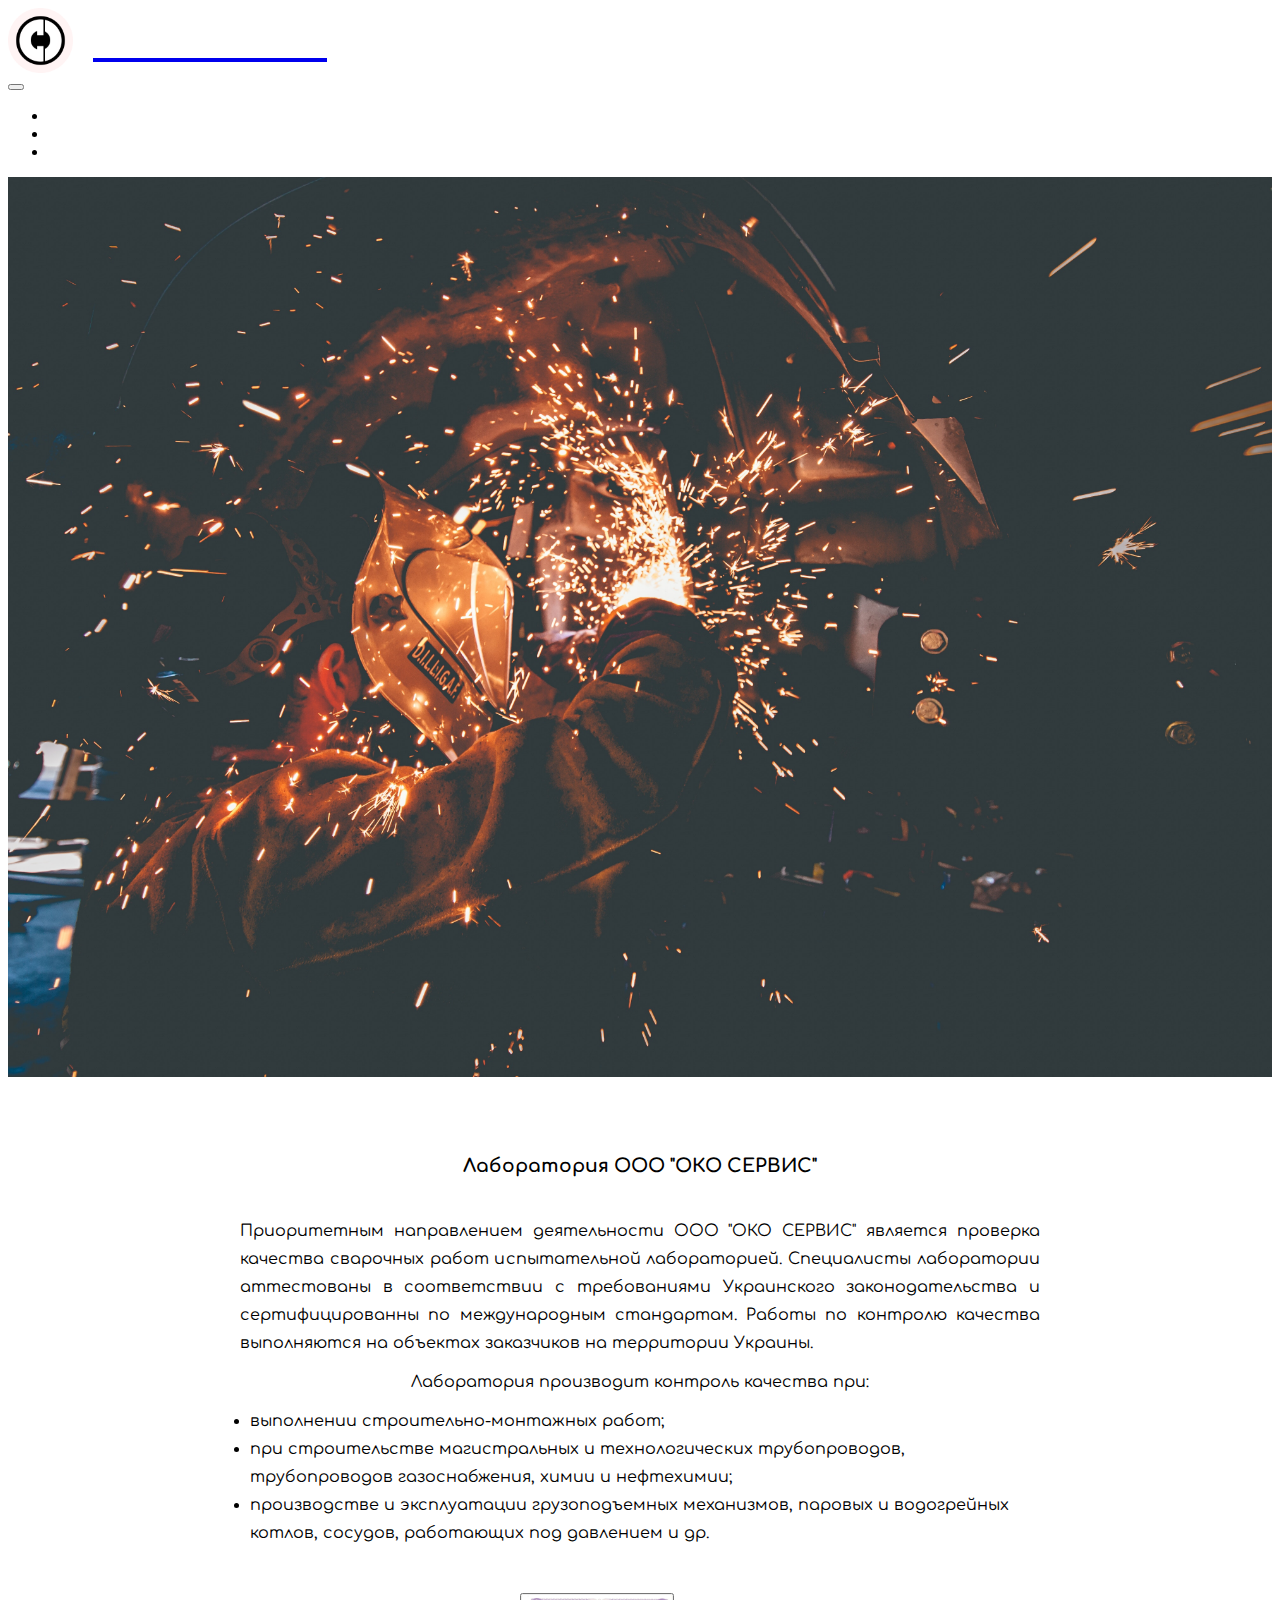
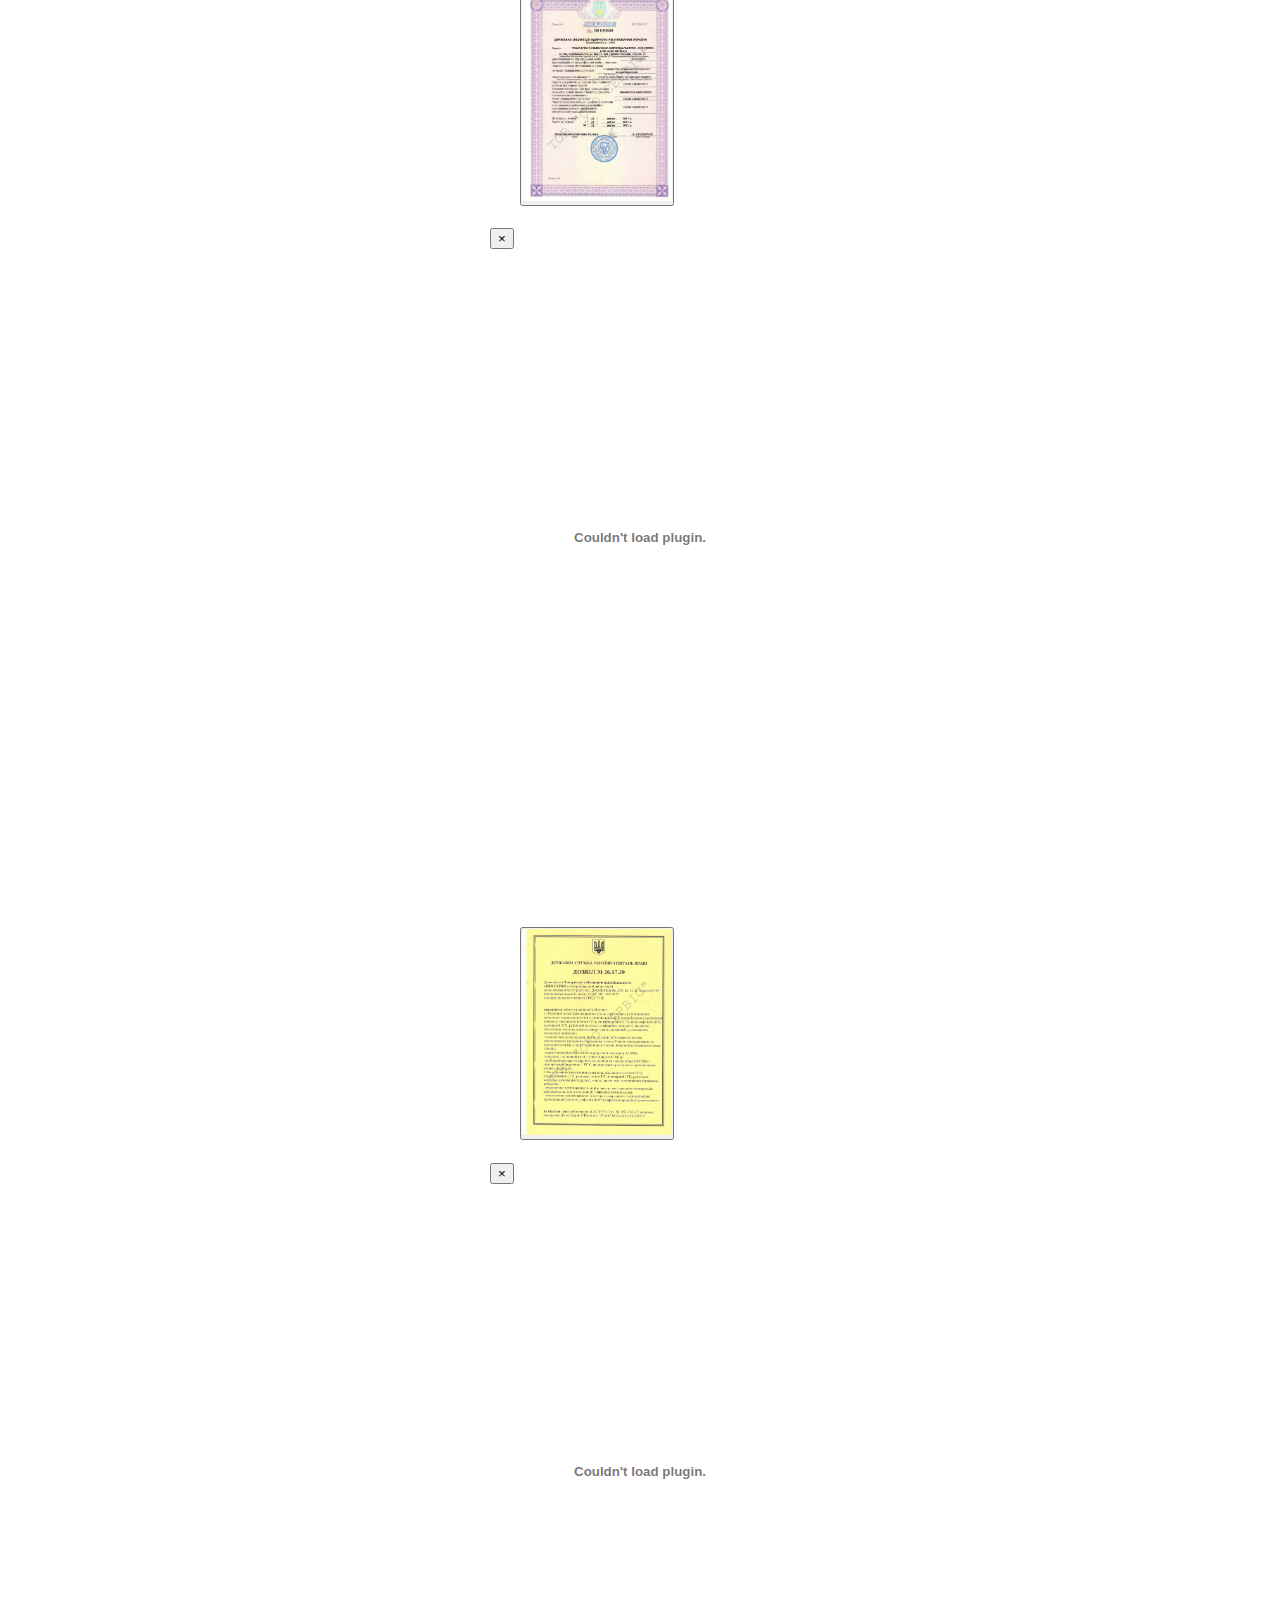
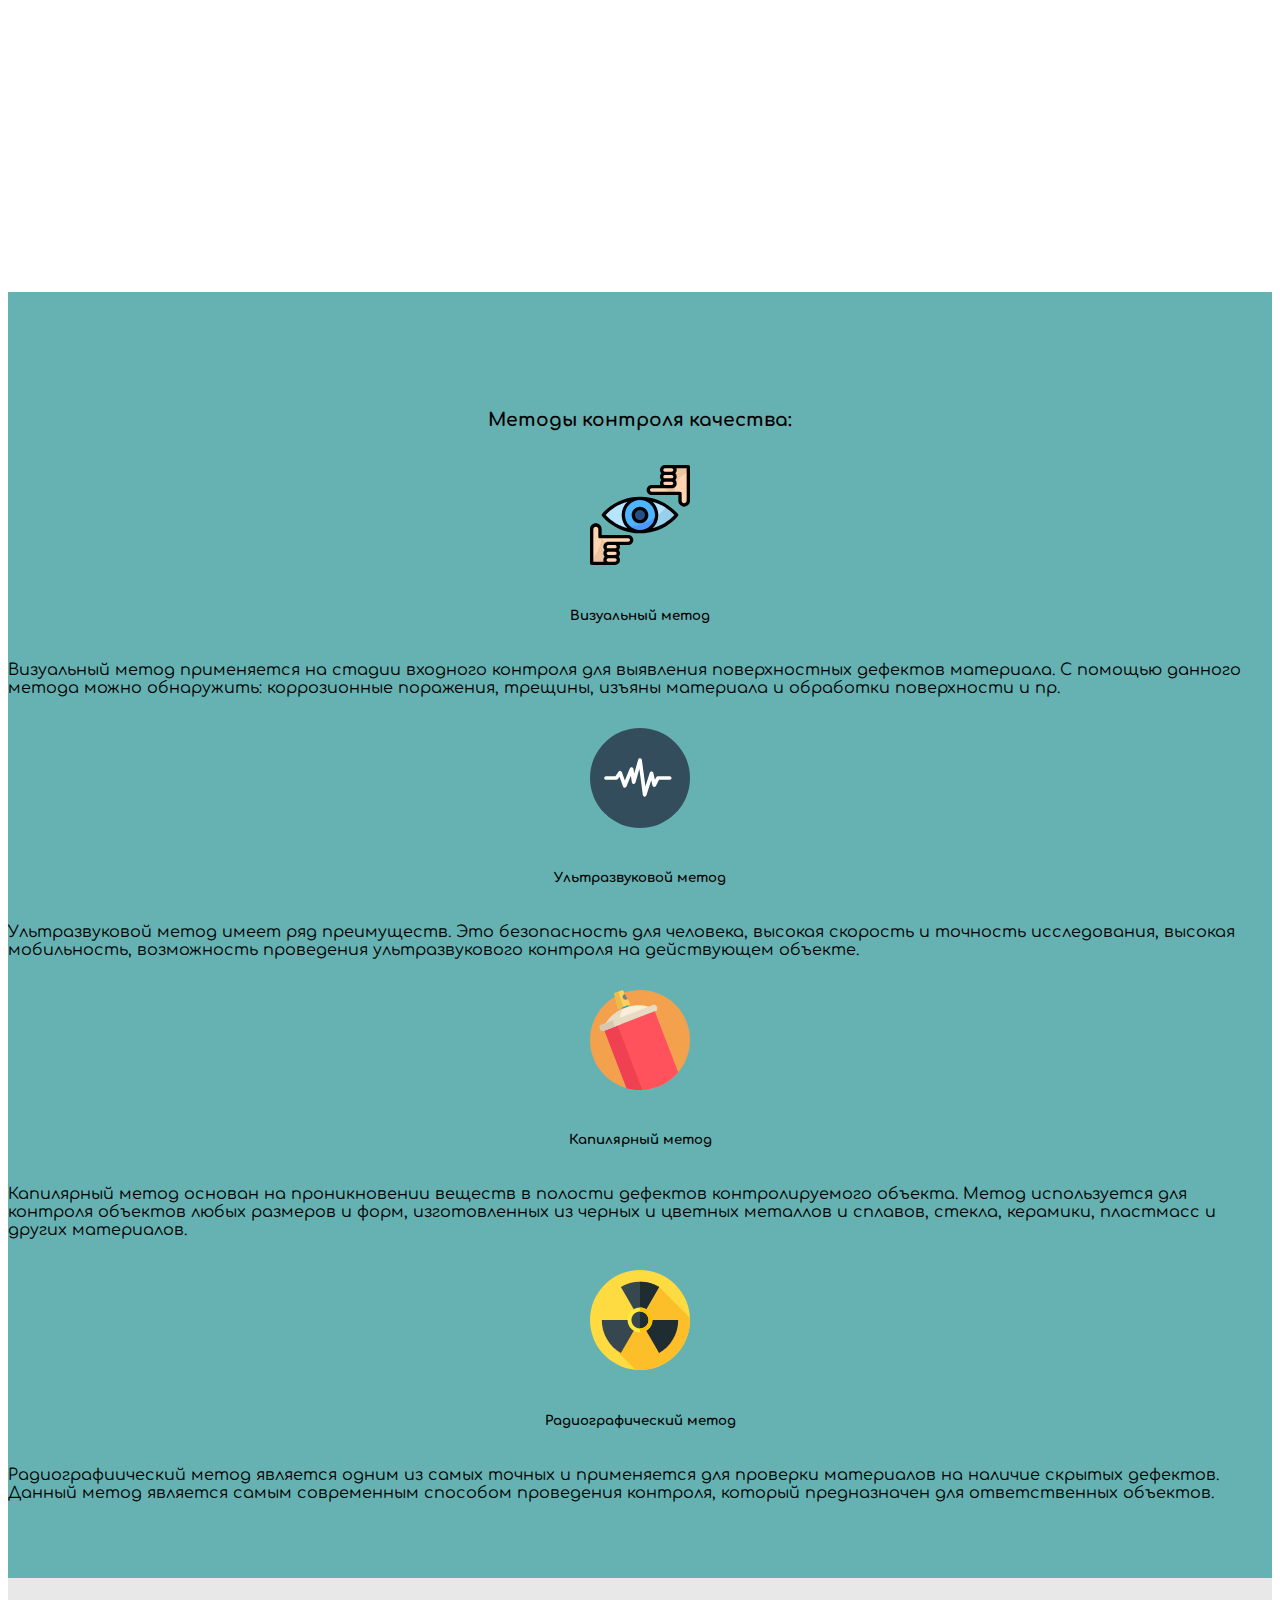
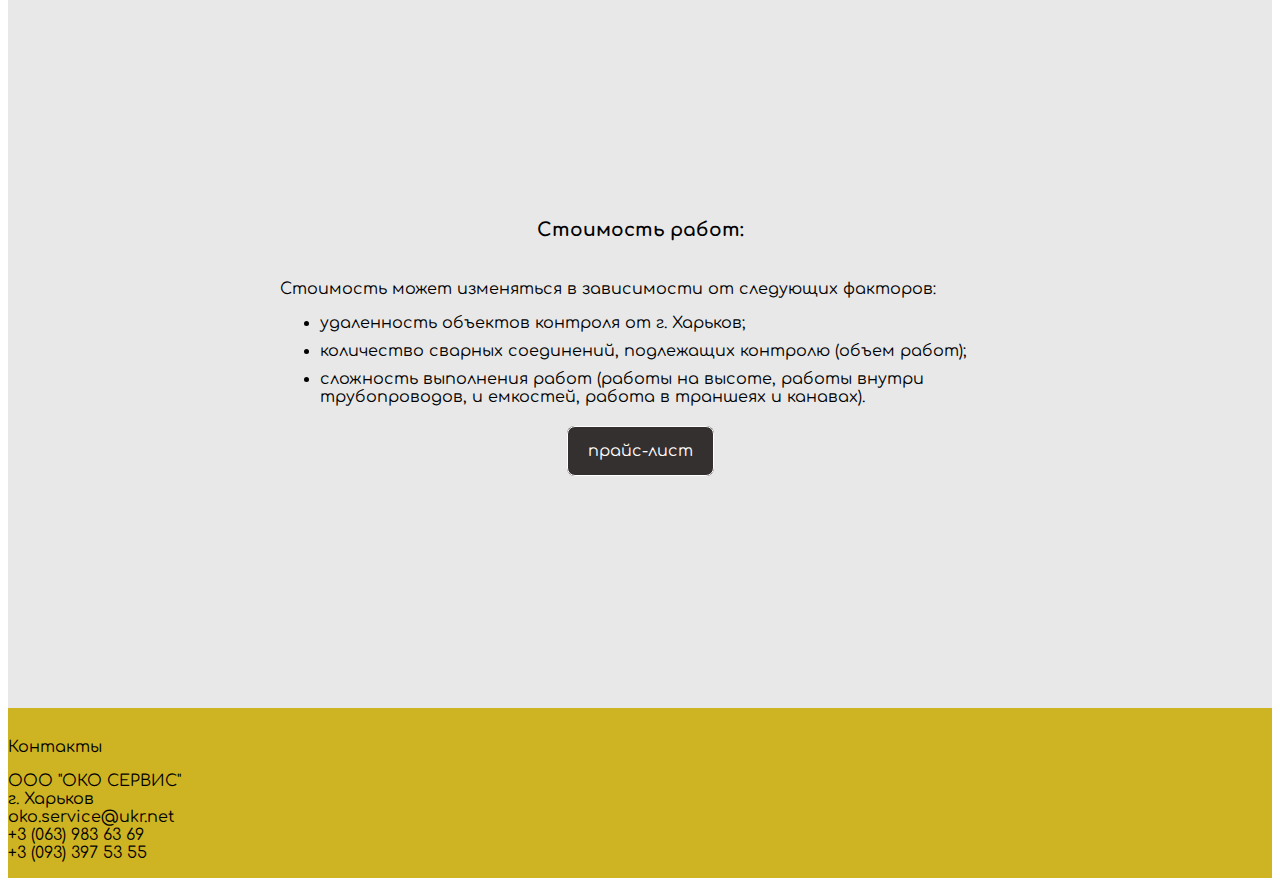
<file: index.html>
<!DOCTYPE html>
<html>

<head>
  <meta charset="utf-8" />
  <meta http-equiv="X-UA-Compatible" content="IE=edge">
  <title>"ОКО СЕРВИС" - испытательная лаборатория неразрушающего контроля</title>
  <meta name="viewport" content="width=device-width, initial-scale=1">
  <meta name="Description" content="Испытательная лаборатория неразрушающего контроля, дефектоскопия, контроль качества сварных соединений в Украине.">
  <meta name="keywords" content="контроль качества сварки, неразрушающий контроль, дефектоскопия,
                                    испытательная лаборатория, ультразвук, промышленная рентгенография,
                                     капилярный метод, визуальный метод, толщинометрия, oko-service.tech, ОКО СЕРВІС, ОКО СЕРВИС">
  <link rel="shortcut icon" href="favicon.ico" type="image/x-icon">
  <link rel="stylesheet" href="https://cdnjs.cloudflare.com/ajax/libs/animate.css/3.7.0/animate.min.css">
  <link rel="stylesheet" href="https://stackpath.bootstrapcdn.com/bootstrap/4.1.3/css/bootstrap.min.css" integrity="sha384-MCw98/SFnGE8fJT3GXwEOngsV7Zt27NXFoaoApmYm81iuXoPkFOJwJ8ERdknLPMO"
    crossorigin="anonymous">
  <link rel="stylesheet" type="text/css" media="screen" href="css/main.css" />
  <link rel="stylesheet" type="text/css" media="screen" href="css/media.css" />
</head>

<body>
  <nav class="navbar navbar-expand-lg fixed-top">
    <div class="container">
    <a class="navbar-brand" href="#">
      <span class="brand-img"></span>
      <span>ОКО СЕРВИС</span>
    </a>
    <button class="navbar-toggler" type="button" data-toggle="collapse" data-target="#navbarNav" aria-controls="navbarNav" aria-expanded="false"
      aria-label="Toggle navigation">
      <span class="navbar-toggler-icon"></span>
    </button>
    <div class="collapse navbar-collapse" id="navbarNav">
      <ul class="navbar-nav">
        <li class="nav-item active">
          <a class="nav-link" href="#about">о нас</a>
        </li>
        <li class="nav-item">
          <a class="nav-link" href="#price" id="price-btn">цены</a>
          <li class="nav-item">
            <a class="nav-link" href="#contacts" id="contacts-btn">контакты</a>
          </li>
      </ul>
    </div>
  </div>
  </nav>
  <div class="section section-1">
    <!-- <div class="mask"></div> -->
  </div>
  <div class="section section-2 container" id="about">
    <h3>Лаборатория ООО "ОКО СЕРВИС"</h3>
    <p>Приоритетным направлением деятельности ООО "ОКО СЕРВИС" является проверка качества сварочных работ испытательной лабораторией.
      Специалисты лаборатории аттестованы в соответствии с требованиями Украинского законодательства и сертифицированны по
      международным стандартам. Работы по контролю качества выполняются на объектах заказчиков на территории Украины.
    </p>

    <span> Лаборатория производит контроль качества при:</span>
    <ul>
      <li>выполнении строительно-монтажных работ;</li>
      <li>при строительстве магистральных и технологических трубопроводов, трубопроводов газоснабжения, химии и нефтехимии;</li>
      <li>производстве и эксплуатации грузоподъемных механизмов, паровых и водогрейных котлов, сосудов, работающих под давлением
        и др.
      </li>
    </ul>
<div class="docs-view">
    <!-- - license -->
<button type="button" class="btn btn-img" data-toggle="modal" data-target="#license">
 <img src="media/license_front.jpg" alt="">
</button>

<div class="modal fade" id="license" tabindex="-1" role="dialog" aria-labelledby="license" aria-hidden="true">
  <div class="modal-dialog" role="document">
    <div class="modal-content">
      <div class="modal-header">
        <h5 class="modal-title" id="license"></h5>
        <button type="button" class="close" data-dismiss="modal" aria-label="Close">
          <span aria-hidden="true">&times;</span>
        </button>
      </div>
      <div class="modal-body">
        <embed src="media/license.pdf"
         frameborder="0"
            width="100%"
            height="100%"
            class="modal-pdf">
      </div>

    </div>
  </div>
</div>
<!-- license end -->

<!-- permit -->
<button type="button" class="btn btn-img" data-toggle="modal" data-target="#permit">
  <img src="media/permit_front.jpg" alt="">
 </button>
 
 <div class="modal fade" id="permit" tabindex="-1" role="dialog" aria-labelledby="permit" aria-hidden="true">
   <div class="modal-dialog" role="document">
     <div class="modal-content">
       <div class="modal-header">
         <h5 class="modal-title" id="permit"></h5>
         <button type="button" class="close" data-dismiss="modal" aria-label="Close">
           <span aria-hidden="true">&times;</span>
         </button>
       </div>
       <div class="modal-body">
         <embed src="media/permit.pdf"
          frameborder="0"
             width="100%"
             height="100%"
             class="modal-pdf">
       </div>
 
     </div>
   </div>
 </div>
<!-- permit end -->
</div>
  </div>

  <div class="section-3 section">
    <div class="container">
      <h3>Методы контроля качества:</h3>
      <div class="row">
        <div class="col-md-6 method">
          <img src="media/visual_icon.svg" alt="">
          <h5>Визуальный метод</h5>
          <p>Визуальный метод применяется на стадии входного контроля для выявления поверхностных дефектов материала.
             С помощью данного метода можно обнаружить: коррозионные поражения, трещины, изъяны материала
              и обработки поверхности и пр. </p>
        </div>
        <div class="col-md-6 method">
          <img src="media/sound-waves_icon.svg" alt="">
          <h5>Ультразвуковой метод</h5>
          <p>Ультразвуковой метод  имеет ряд преимуществ.
             Это безопасность для человека, высокая скорость и точность исследования, высокая мобильность,
              возможность проведения ультразвукового контроля на действующем объекте.</p>
        </div>
      </div>
      <div class="row">
        <div class="col-md-6 method">
          <img src="media/paint_icon.svg" alt="">
          <h5>Капилярный метод</h5>
          <p>Капилярный метод основан на проникновении веществ в полости дефектов контролируемого объекта. 
              Метод используется для контроля объектов любых размеров и форм,
               изготовленных из черных и цветных металлов и сплавов, стекла, керамики, 
              пластмасс и других материалов.
          </p>
        </div>
        <div class="col-md-6 method">
          <img src="media/ray3.svg" alt="">
          <h5>Радиографический метод</h5>
          <p>Радиографиический метод является одним из самых точных и применяется для проверки материалов на наличие скрытых дефектов.
           Данный метод является самым современным способом
              проведения контроля, который предназначен для ответственных объектов.
             </p>
        </div>
      </div>
    </div>
  </div>
  <div class="section section-4" id="price">
    <div class="container price-info">
      <h3>Стоимость работ:</h3>
      <p>Стоимость может изменяться в зависимости от следующих факторов:</p>
      <ul class="price-factors">
        <li>удаленность объектов контроля от г. Харьков;</li>
        <li>количество сварных соединений, подлежащих контролю (объем работ);</li>
        <li>сложность выполнения работ (работы на высоте, работы внутри трубопроводов,
          и емкостей, работа в траншеях и канавах).</li>
      </ul>
    </div>
    <span class="download-btn">
        <a download="price-list.pdf"
         href="media/price-list.pdf"
          target="_blank"
          class="animated">прайс-лист</a>
    </span>
    <div class="contacts" id="contacts">
      <div class="container">
        <div class="row">
          <div class="col-md-3">
            <span >Контакты</span>
          </div>
          <div class="col-md-9">
            <ul>
              <li>ООО "ОКО СЕРВИС"</li>
              <li>г. Харьков</li>
              <li><a href="mailto:oko.service@ukr.net">oko.service@ukr.net</a></li>
              <li>
                <ul>
                  <li><a href="tel:+30639836369">+3 (063) 983 63 69</a></li>
                  <li><a href="tel:+30933975355">+3 (093) 397 53 55</a></li>
                </ul>
              </li>
            </ul>
          </div>
        </div>
      </div>
    </div>
  </div>

  <script src="https://code.jquery.com/jquery-3.3.1.min.js" integrity="sha256-FgpCb/KJQlLNfOu91ta32o/NMZxltwRo8QtmkMRdAu8="
    crossorigin="anonymous"></script>
  <script src="https://cdnjs.cloudflare.com/ajax/libs/popper.js/1.14.3/umd/popper.min.js" integrity="sha384-ZMP7rVo3mIykV+2+9J3UJ46jBk0WLaUAdn689aCwoqbBJiSnjAK/l8WvCWPIPm49"
    crossorigin="anonymous"></script>
  <script src="https://stackpath.bootstrapcdn.com/bootstrap/4.1.3/js/bootstrap.min.js" integrity="sha384-ChfqqxuZUCnJSK3+MXmPNIyE6ZbWh2IMqE241rYiqJxyMiZ6OW/JmZQ5stwEULTy"
    crossorigin="anonymous"></script>
  <script src="js/main.js"></script>
</body>

</html>
</file>
<file: css/main.css>
/* @import url('https://fonts.googleapis.com/css?family=Poiret+One'); */
@import url('https://fonts.googleapis.com/css?family=Roboto:400,500,700,900');
@import url('https://fonts.googleapis.com/css?family=Comfortaa:300,400,700&subset=cyrillic,cyrillic-ext');
@import url('../fonts/fonts.css');

body {
    font-family: 'Comfortaa', cursive;
}

h1 {
    color: white;
}

button, 
.btn:focus,
.close:focus {
   box-shadow: none;
   outline: none !important;
}

.section {
    min-height: 100vh;
    display: flex;
    flex-direction: column;
    align-items: center;
    justify-content: center;
}

.section-1 {
    background: url("../media/ie-screen.jpg") no-repeat center;
    background-size: cover;
    width: 100%;
    min-height: 100vh;
}

/* .video {
    position: absolute;
  right: 0; 
  bottom: 0;
  min-width: 100%; 
  min-height: 100%;
  width: auto; 
  height: auto;
  z-index: -100;
} */

.navbar-brand {
    display: flex;
    align-items: center;
}

.navbar-brand span {
    font-family: 'Poiret One', cursive;
    color: #ffffff;
    font-size: 40px;
    margin-right: 20px;
}

.brand-img {
    background: url("../media/logoPng.png") no-repeat;
    background-size: cover;
    height: 65px;
    width: 65px;
    transition: all ease-out 0.3s;
}

.navbar-collapse {
    justify-content: flex-end;
}

.scrolledNavbar .nav-link {
    color: #000;
}

.nav-link {
    font-family: 'Comfortaa', cursive;
    color: #ffffff;
    text-transform: uppercase;
    margin-left: 20px;
    font-size: 14px;
    letter-spacing: 0.8px;
}

/* .scrolledNavbar .nav-link:hover {
    color: #000;
} */

.nav-link:hover {
    color: #ffffff;
    text-decoration: underline;
}

.scrolledNavbar {
    background-color: #ffffff;
    border-bottom: 1px solid #e8e8e8;
    padding-top: 0;
    padding-bottom: 0;
}

.scrolledNavbar .navbar-nav .nav-link {
    color: #000000 !important;
    font-size: 12px;
}

.scrolledNavbar .navbar-brand span {
    color: #000000;
    font-size: 26px;
}

.scrolledNavbar .navbar-brand .brand-img {
    height: 45px;
    width: 45px;
    background: url("../media/logoPngWhite.png") no-repeat;
    background-size: cover;
    transition: all ease-out 0.3s;
}

.section-2 h3 {
    margin-bottom: 25px;
}

.section-2 p,
.section-2 ul {
    max-width: 800px;
    line-height: 28px;
    text-align: justify;
}

.section-2 ul {
    padding-left: 20px;
    text-align: left;
}

.btn-img {
    padding: 0;
    margin: 30px 30px 0;
}

.btn-img img {
    max-width: 150px;
}

.modal-pdf {
    margin-top: -72px;
}

.section-2 .modal-body{
   height: 80vh;
   overflow: hidden;
   margin-bottom: -72px;
}

.section-2,
.section-3 {
    padding: 60px 0;
}

.section-3 {
    background-color: #66b2b2;
}

.section-3 h3 {
    text-align: center;
    margin-bottom: 20px;
    padding-top: 40px;  
}

.method {
    display: flex;
    flex-direction: column;
    align-items: center;
    justify-content: center;
}
.method img {
    max-height: 100px;
    margin: 15px 0 20px;   
}

.section-4 {
    background-color: #e8e8e8;
    position: relative;
}

.section-4 h3 {
    text-align: center;
    margin-bottom: 40px;
}

.download-btn {
    margin-top: 20px;
    margin-bottom: 25px;
}

.download-btn a {
    background-color: #353030;
    padding: 15px 20px;
    border-radius: 8px;
    border: 1px solid #fff;
    color: #fff;
    text-decoration: none;
    transition: all ease-out 0.3s;
}

.download-btn a:hover {
    background-color: #000;
    border: 1px solid #000;
    color: #fff;
    transition: all ease-out 0.3s;
}

.price-factors li {
    margin-bottom: 10px;
}

.contacts {
    width: 100%;
    background-color: #ceb322;
    padding-top: 30px;
}

.contacts ul {
    list-style-type: none;
    padding: 0;
}

.contacts ul a{
    color: initial;
    text-decoration: none;
}

.price-info {
    margin-top: auto;
}

.contacts {
    margin-top: auto;
}
</file>
<file: css/media.css>
@media (min-width: 576px) {
    .modal-dialog {
        max-width: 750px;
    }
}

@media (min-width: 992px) {
    .section-4 .container {
        max-width: 720px;
    }
}

@media (max-width: 991px) {
    .navbar-nav {
        align-items: flex-end;
    }
    .navbar-item {
        max-width: 150px;
    }
}

@media (max-width: 767px) {
    .section-2, .section-3 {
        padding: 100px 0;
    }
}

@media (max-width: 575px) {
    .section-2 h3 {
        font-weight: bold;
        font-size: 1.2rem;
    }
}

@media (max-width: 480px) {
    .brand-img {
        height: 45px;
        width: 45px;
    }
    .navbar-brand span {
        font-size: 26px;
        margin-right: 5px;
    }
}


@media screen and (-ms-high-contrast: active), (-ms-high-contrast: none) {
    .method p {
        display: inline-table;
    }
    .contacts {
        position: absolute;
        bottom: 0;
        left: 0;
    }
    .price-info {
        margin-top: 120px;
    }
 }
</file>
